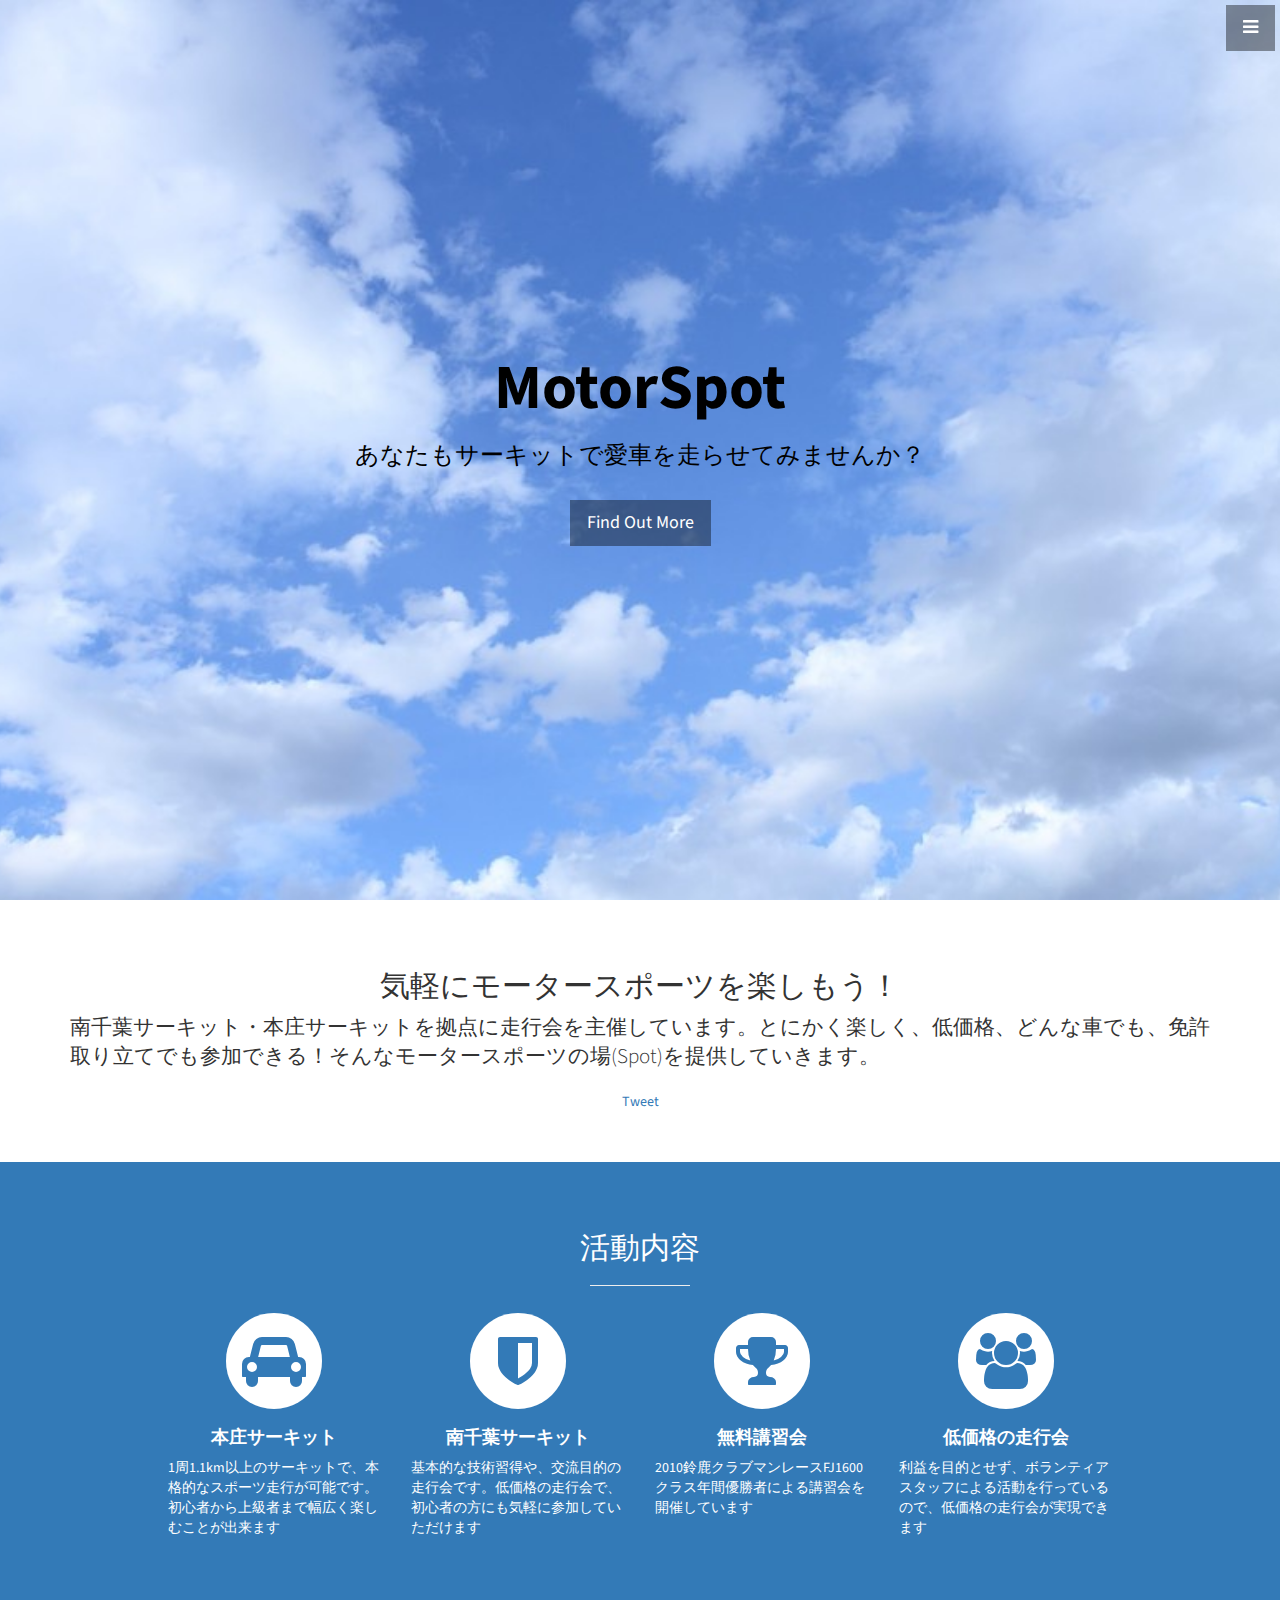
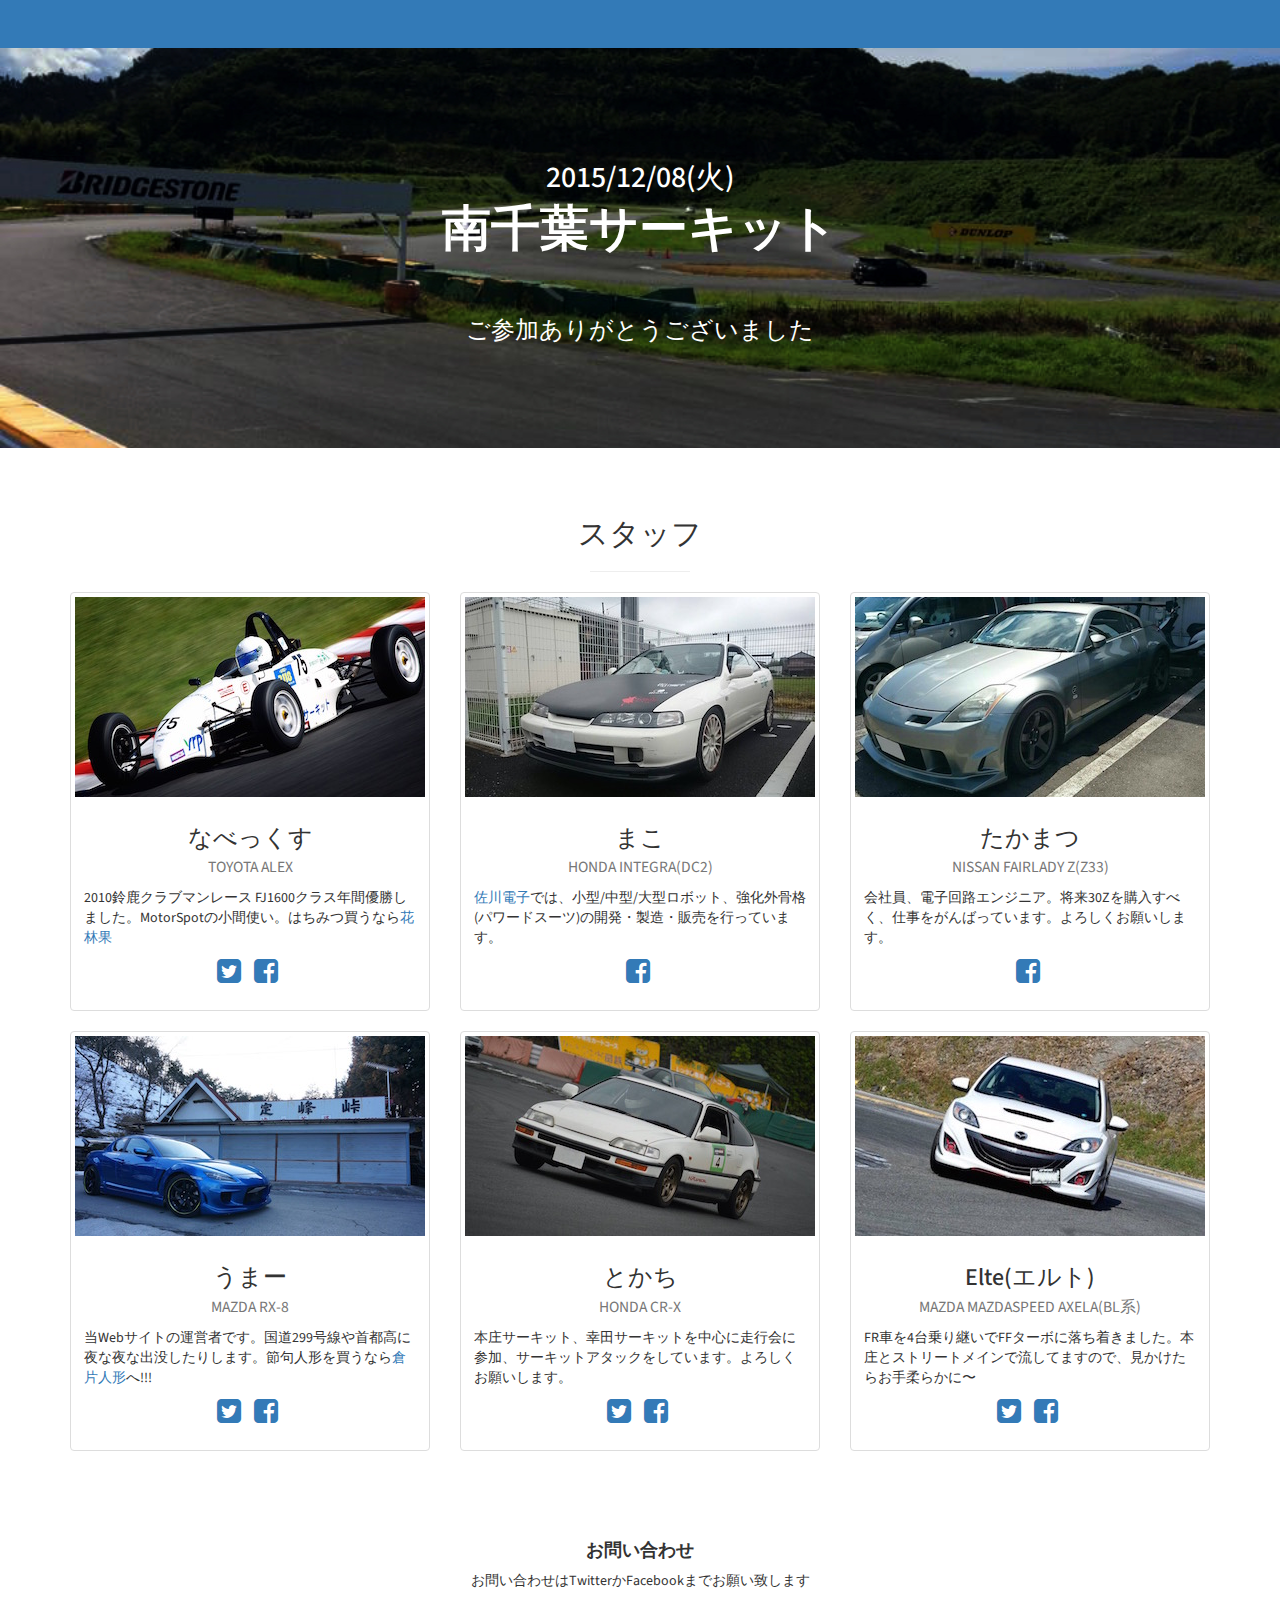
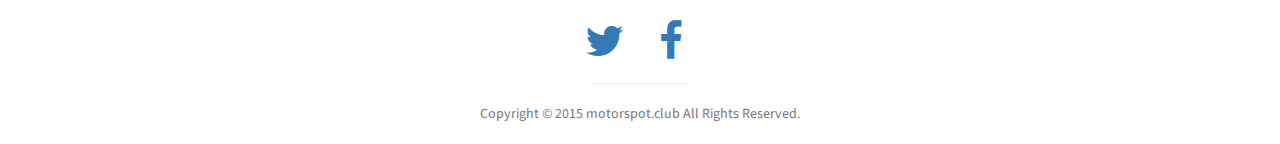
<file: index.html>
<!DOCTYPE html>
<html lang="ja">

  <head>

    <meta charset="utf-8">
    <meta http-equiv="X-UA-Compatible" content="IE=edge">
    <meta name="viewport" content="width=device-width, initial-scale=1">
    <meta name="description" content="">
    <meta name="author" content="">
    <link rel="shortcut icon" href="../static/icon/icon.png">

    <title>MotorSpot</title>

    <!-- Bootstrap Core CSS -->
    <link href="static/css/bootstrap.min.css" rel="stylesheet">

    <!-- Custom CSS -->
    <link href="static/css/stylish-portfolio.css" rel="stylesheet">

    <!-- Custom Fonts -->
    <link href="static/font-awesome/css/font-awesome.min.css" rel="stylesheet" type="text/css">
    <link href="http://fonts.googleapis.com/css?family=Source+Sans+Pro:300,400,700,300italic,400italic,700italic" rel="stylesheet" type="text/css">

    <!-- HTML5 Shim and Respond.js IE8 support of HTML5 elements and media queries -->
    <!-- WARNING: Respond.js doesn't work if you view the page via file:// -->
    <!--[if lt IE 9]>
      <script src="https://oss.maxcdn.com/libs/html5shiv/3.7.0/html5shiv.js"></script>
      <script src="https://oss.maxcdn.com/libs/respond.js/1.4.2/respond.min.js"></script>
      <![endif]-->

  </head>

  <body>

    <!-- Navigation -->
    <a id="menu-toggle" href="#" class="btn btn-dark btn-lg toggle"><i class="fa fa-bars"></i></a>
    <nav id="sidebar-wrapper">
      <ul class="sidebar-nav">
        <a id="menu-close" href="#" class="btn btn-light btn-lg pull-right toggle"><i class="fa fa-times"></i></a>
        <li class="sidebar-brand">
          <a href="#top"  onclick = $("#menu-close").click(); >MENU</a>
        </li>
        <li>
          <a href="#top" onclick = $("#menu-close").click(); >Home</a>
        </li>
        <li>
          <a href="#about" onclick = $("#menu-close").click(); >概要</a>
        </li>
        <li>
          <a href="#services" onclick = $("#menu-close").click(); >活動内容</a>
        </li>
        <li>
          <a href="#attend" onclick = $("#menu-close").click(); >参加申込</a>
        </li>
        <li>
          <a href="#members" onclick = $("#menu-close").click(); >スタッフ</a>
        </li>
        <li>
          <a href="#contact" onclick = $("#menu-close").click(); >お問い合わせ</a>
        </li>
      </ul>
    </nav>

    <!-- Header -->
    <header id="top" class="header">
      <div class="text-vertical-center">
        <h5>MotorSpot</h5>
        <h3>あなたもサーキットで愛車を走らせてみませんか？</h3>
        <br>
        <a href="#about" class="btn btn-dark btn-lg">Find Out More</a>
      </div>
    </header>

    <!-- About -->
    <section id="about" class="about">
      <div class="container">
        <div class="row">
          <div class="col-lg-12 text-center">
            <h2>気軽にモータースポーツを楽しもう！</h2>
            <p class="lead text-left">南千葉サーキット・本庄サーキットを拠点に走行会を主催しています。とにかく楽しく、低価格、どんな車でも、免許取り立てでも参加できる！そんなモータースポーツの場(Spot)を提供していきます。</p>
            <a href="https://twitter.com/share" class="twitter-share-button" data-url="http://motorspot.club" data-text="【MotorSpot】南千葉サーキット・本庄サーキットを拠点に走行会を主催しています。とにかく楽しく、低価格、どんな車でも、免許取り立てでも参加できる！そんなモータースポーツの場(Spot)を提供していきます。" data-size="large">Tweet</a>
            <script>!function(d,s,id){var js,fjs=d.getElementsByTagName(s)[0],p=/^http:/.test(d.location)?'http':'https';if(!d.getElementById(id)){js=d.createElement(s);js.id=id;js.src=p+'://platform.twitter.com/widgets.js';fjs.parentNode.insertBefore(js,fjs);}}(document, 'script', 'twitter-wjs');</script>

          </div>
        </div>
        <!-- /.row -->
      </div>
      <!-- /.container -->
    </section>

    <!-- Services -->
    <!-- The circle icons use Font Awesome's stacked icon classes. For more information, visit http://fontawesome.io/examples/ -->
    <section id="services" class="services bg-primary">
      <div class="container">
        <div class="row text-center">
          <div class="col-lg-10 col-lg-offset-1">
            <h2>活動内容</h2>
            <hr class="small">
            <div class="row">
              <div class="col-md-3 col-sm-6">
                <div class="service-item">
                  <span class="fa-stack fa-4x">
                    <i class="fa fa-circle fa-stack-2x"></i>
                    <i class="fa fa-car fa-stack-1x text-primary"></i>
                  </span>
                  <h4>
                    <strong>本庄サーキット</strong>
                  </h4>
                  <p class="text-left">1周1.1km以上のサーキットで、本格的なスポーツ走行が可能です。初心者から上級者まで幅広く楽しむことが出来ます<br></p>
                  <!-- <a href="#" class="btn btn-light">Learn More</a> -->
                </div>
              </div>
              <div class="col-md-3 col-sm-6">
                <div class="service-item">
                  <span class="fa-stack fa-4x">
                    <i class="fa fa-circle fa-stack-2x"></i>
                    <i class="fa fa-shield fa-stack-1x text-primary"></i>
                  </span>
                  <h4>
                    <strong>南千葉サーキット</strong>
                  </h4>
                  <p class="text-left">基本的な技術習得や、交流目的の走行会です。低価格の走行会で、初心者の方にも気軽に参加していただけます</p><br>
                  <!-- <a href="#" class="btn btn-light">Learn More</a> -->
                </div>
              </div>
              <div class="col-md-3 col-sm-6">
                <div class="service-item">
                  <span class="fa-stack fa-4x">
                    <i class="fa fa-circle fa-stack-2x"></i>
                    <i class="fa fa-trophy fa-stack-1x text-primary"></i>
                  </span>
                  <h4>
                    <strong>無料講習会</strong>
                  </h4>
                  <p class="text-left">2010鈴鹿クラブマンレースFJ1600クラス年間優勝者による講習会を開催しています</p><br>
                  <!-- <a href="#" class="btn btn-light">Learn More</a> -->
                </div>
              </div>
              <div class="col-md-3 col-sm-6">
                <div class="service-item">
                  <span class="fa-stack fa-4x">
                    <i class="fa fa-circle fa-stack-2x"></i>
                    <i class="fa fa-users fa-stack-1x text-primary"></i>
                  </span>
                  <h4>
                    <strong>低価格の走行会</strong>
                  </h4>
                  <p class="text-left">利益を目的とせず、ボランティアスタッフによる活動を行っているので、低価格の走行会が実現できます</p><br>
                  <!-- <a href="#members" class="btn btn-light">Learn More</a> -->
                </div>
              </div>
            </div>
            <!-- /.row (nested) -->
          </div>
          <!-- /.col-lg-10 -->
        </div>
        <!-- /.row -->
      </div>
      <!-- /.container -->
    </section>

    <!-- Attend -->
    <section id="attend" class="attend">
      <div class="text-vertical-center">
        <h2>2015/12/08(火)</h2>
        <h1>南千葉サーキット</h1>
        <br></br>
        <!-- <a href="http://ptix.co/1WZZ6OA" class="btn btn-lg btn-light" target="_blank">参加する</a> -->
        <h3>ご参加ありがとうございました</h3>
      </div>
    </section>

    <!-- Team Members -->
    <section id="members" class="members">
      <div class="container">
        <div class="row text-center">
          <div class="col-lg-10 col-lg-offset-1 text-center">
            <h2>スタッフ</h2>
            <hr class="small">
          </div>
          <div class="col-md-4 text-center">
            <div class="thumbnail">
              <img class="img-responsive" src="static/img/nabex.jpg" alt="">
              <div class="caption">
                <h3>なべっくす<br>
                  <small>TOYOTA ALEX</small>
                </h3>
                <p class="text-left">2010鈴鹿クラブマンレース FJ1600クラス年間優勝しました。MotorSpotの小間使い。はちみつ買うなら<a href="http://www.karinka.shop-site.jp/" target="_blank">花林果</a></p>
                <ul class="list-inline">
                  <li><a href="https://twitter.com/nabe_zze123" target="_blank"><i class="fa fa-2x fa-twitter-square"></i></a>
                  </li>
                  <li><a href="https://www.facebook.com/toshikuni.watanabe" target="_blank"><i class="fa fa-2x fa-facebook-square"></i></a>
                  </li>
                </ul>
              </div>
            </div>
          </div>
          <div class="col-md-4 text-center">
            <div class="thumbnail">
              <img class="img-responsive" src="static/img/machi.jpg" alt="" width="350" height="200">
              <div class="caption">
                <h3>まこ<br>
                  <small>HONDA INTEGRA(DC2)</small>
                </h3>
                <p class="text-left"><a href="http://www.sagawaelectronics.com/index.html" target="_blank">佐川電子</a>では、小型/中型/大型ロボット、強化外骨格(パワードスーツ)の開発・製造・販売を行っています。
                <ul class="list-inline">
                  <li><a href="https://www.facebook.com/machikosuke" target="blank"><i class="fa fa-2x fa-facebook-square"></i></a>
                  </li>
                </ul>
              </div>
            </div>
          </div>
          <div class="col-md-4 text-center">
            <div class="thumbnail">
              <img class="img-responsive" src="static/img/takamatsu.jpg" alt="" width="350" height="200">
              <div class="caption">
                <h3>たかまつ<br>
                  <small>NISSAN FAIRLADY Z(Z33)</small>
                </h3>
                <p class="text-left">会社員、電子回路エンジニア。将来30Zを購入すべく、仕事をがんばっています。よろしくお願いします。</p>
                <ul class="list-inline">
                  <li><a href="https://www.facebook.com/zero515/" target="blank"><i class="fa fa-2x fa-facebook-square"></i></a>
                  </li>
                </ul>
              </div>
            </div>
          </div>
          <div class="col-md-4 text-center">
            <div class="thumbnail">
              <img class="img-responsive" src="static/img/umaaaaa.jpg" alt="" width="350" height="200">
              <div class="caption">
                <h3>うまー<br>
                  <small>MAZDA RX-8</small>
                </h3>
                <p class="text-left">当Webサイトの運営者です。国道299号線や首都高に夜な夜な出没したりします。節句人形を買うなら<a href="http://www.k-doll.co.jp/" target="blank">倉片人形</a>へ!!!</p>
                <ul class="list-inline">
                  <li><a href="https://twitter.com/umaaaaa_chan" target="_blank"><i class="fa fa-2x fa-twitter-square"></i></a>
                  </li>
                  <li><a href="https://www.facebook.com/umaaaaachan" target="_blank"><i class="fa fa-2x fa-facebook-square"></i></a>
                  </li>
                </ul>
              </div>
            </div>
          </div>
          <div class="col-md-4 text-center">
            <div class="thumbnail">
              <img class="img-responsive" src="static/img/tokachi.jpg" alt="">
              <div class="caption">
                <h3>とかち<br>
                  <small>HONDA CR-X</small>
                </h3>
                <p class="text-left">本庄サーキット、幸田サーキットを中心に走行会に参加、サーキットアタックをしています。よろしくお願いします。</p>
                <ul class="list-inline">
                  <li><a href="https://twitter.com/tokachi501" target="_blank"><i class="fa fa-2x fa-twitter-square"></i></a>
                  </li>
                  <li><a href="https://www.facebook.com/tdr.lucky.tune.lllorzlll" target="_blank"><i class="fa fa-2x fa-facebook-square"></i></a>
                  </li>
                </ul>
              </div>
            </div>
          </div>
          <div class="col-md-4 text-center">
            <div class="thumbnail">
              <img class="img-responsive" src="static/img/elte.jpg" alt="">
              <div class="caption">
                <h3>Elte(エルト)<br>
                  <small>MAZDA MAZDASPEED AXELA(BL系)</small>
                </h3>
                <p class="text-left">FR車を4台乗り継いでFFターボに落ち着きました。本庄とストリートメインで流してますので、見かけたらお手柔らかに〜</p>
                <ul class="list-inline">
                  <li><a href="https://twitter.com/ElteMHR" target="_blank"><i class="fa fa-2x fa-twitter-square"></i></a>
                  </li>
                  <li><a href="https://www.facebook.com/tomohito.saito.96" target="blank"><i class="fa fa-2x fa-facebook-square"></i></a>
                  </li>
                </ul>
              </div>
            </div>
          </div>
        </div>
    </section>

    <!-- Footer -->
    <footer>
      <section id="contact" class="contact">
        <div class="container">
          <div class="row">
            <div class="col-lg-10 col-lg-offset-1 text-center">
              <h4><strong>お問い合わせ</strong>
              </h4>
              </ul>
              <p>お問い合わせはTwitterかFacebookまでお願い致します</p>
              <br>
              <ul class="list-inline">
                <li>
                  <a href="https://twitter.com/motorspot_club" target="blank"><i class="fa fa-twitter fa-fw fa-3x"></i></a>
                </li>
                <li>
                  <a href="https://www.facebook.com/groups/654483011345617/" target="blank"><i class="fa fa-facebook fa-fw fa-3x"></i></a>
                </li>
              </ul>
              <hr class="small">
              <p class="text-muted">Copyright &copy; 2015 motorspot.club All Rights Reserved.</p>
            </div>
          </div>
        </div>
      </section>
    </footer>

    <!-- jQuery -->
    <script src="static/js/jquery.js"></script>

    <!-- Bootstrap Core JavaScript -->
    <script src="static/js/bootstrap.min.js"></script>

    <!-- Custom Theme JavaScript -->
    <script>
// Closes the sidebar menu
$("#menu-close").click(function(e) {
  e.preventDefault();
  $("#sidebar-wrapper").toggleClass("active");
});

// Opens the sidebar menu
$("#menu-toggle").click(function(e) {
  e.preventDefault();
  $("#sidebar-wrapper").toggleClass("active");
});

// Scrolls to the selected menu item on the page
$(function() {
  $('a[href*=#]:not([href=#])').click(function() {
    if (location.pathname.replace(/^\//, '') == this.pathname.replace(/^\//, '') || location.hostname == this.hostname) {

      var target = $(this.hash);
    target = target.length ? target : $('[name=' + this.hash.slice(1) + ']');
    if (target.length) {
      $('html,body').animate({
        scrollTop: target.offset().top
      }, 1000);
      return false;
    }
  }
  });
});
    </script>
  </body>

</html>
</file>
<file: static/css/stylish-portfolio.css>
/*!
 * Start Bootstrap - Stylish Portfolio Bootstrap Theme (http://startbootstrap.com)
 * Code licensed under the Apache License v2.0.
 * For details, see http://www.apache.org/licenses/LICENSE-2.0.
 */

/* Global Styles */

html,
body {
    width: 100%;
    height: 100%;
}

body {
    font-family: "Source Sans Pro","Helvetica Neue",Helvetica,Arial,sans-serif;
}

.text-vertical-center {
    display: table-cell;
    text-align: center;
    vertical-align: middle;
}

.text-vertical-center h1 {
    margin: 0;
    padding: 0;
    font-size: 3.5em;
    font-weight: 700;
}

.text-vertical-center h5 {
    margin: 0;
    padding: 0;
    font-size: 4.5em;
    font-weight: 700;
}

/* Custom Button Styles */

.btn-dark {
    border-radius: 0;
    color: #fff;
    background-color: rgba(0,0,0,0.4);
}

.btn-dark:hover,
.btn-dark:focus,
.btn-dark:active {
    color: #fff;
    background-color: rgba(0,0,0,0.7);
}

.btn-light {
    border-radius: 0;
    color: #333;
    background-color: rgb(255,255,255);
}

.btn-light:hover,
.btn-light:focus,
.btn-light:active {
    color: #333;
    background-color: rgba(255,255,255,0.8);
}

/* Custom Horizontal Rule */

hr.small {
    max-width: 100px;
}

/* Side Menu */

#sidebar-wrapper {
    z-index: 1000;
    position: fixed;
    right: 0;
    width: 250px;
    height: 100%;
    margin-right: -250px;
    overflow-y: auto;
    background: #222;
    -webkit-transition: all 0.4s ease 0s;
    -moz-transition: all 0.4s ease 0s;
    -ms-transition: all 0.4s ease 0s;
    -o-transition: all 0.4s ease 0s;
    transition: all 0.4s ease 0s;
}

.sidebar-nav {
    position: absolute;
    top: 0;
    width: 250px;
    margin: 0;
    padding: 0;
    list-style: none;
}

.sidebar-nav li {
    text-indent: 20px;
    line-height: 40px;
}

.sidebar-nav li a {
    display: block;
    text-decoration: none;
    color: #999;
}

.sidebar-nav li a:hover {
    text-decoration: none;
    color: #fff;
    background: rgba(255,255,255,0.2);
}

.sidebar-nav li a:active,
.sidebar-nav li a:focus {
    text-decoration: none;
}

.sidebar-nav > .sidebar-brand {
    height: 55px;
    font-size: 18px;
    line-height: 55px;
}

.sidebar-nav > .sidebar-brand a {
    color: #999;
}

.sidebar-nav > .sidebar-brand a:hover {
    color: #fff;
    background: none;
}

#menu-toggle {
    z-index: 1;
    position: fixed;
    top: 0;
    right: 0;
}

#sidebar-wrapper.active {
    right: 250px;
    width: 250px;
    -webkit-transition: all 0.4s ease 0s;
    -moz-transition: all 0.4s ease 0s;
    -ms-transition: all 0.4s ease 0s;
    -o-transition: all 0.4s ease 0s;
    transition: all 0.4s ease 0s;
}

.toggle {
    margin: 5px 5px 0 0;
}

/* Header */

.header {
    color:#000000;
    display: table;
    position: relative;
    width: 100%;
    height: 100%;
    background: url(../img/bg.jpg) no-repeat center center scroll;
    -webkit-background-size: cover;
    -moz-background-size: cover;
    background-size: cover;
    -o-background-size: cover;
}

/* About */

.about {
    padding: 50px 0;
}

/* Services */

.services {
    padding: 50px 0;
}

.service-item {
    margin-bottom: 30px;
}

/* Callout */

.attend {
    display: table;
    width: 100%;
    height: 400px;
    color: #fff;
    background: url(../img/attend.jpg) no-repeat center center scroll;
    -webkit-background-size: cover;
    -moz-background-size: cover;
    background-size: cover;
    -o-background-size: cover;
}

/* Members */

.members {
    padding: 50px 0;
}

/* Call to Action */

.call-to-action {
    padding: 50px 0;
}

.call-to-action .btn {
    margin: 10px;
}


/* Footer */

footer {
    padding: 10px 0;
}
</file>
